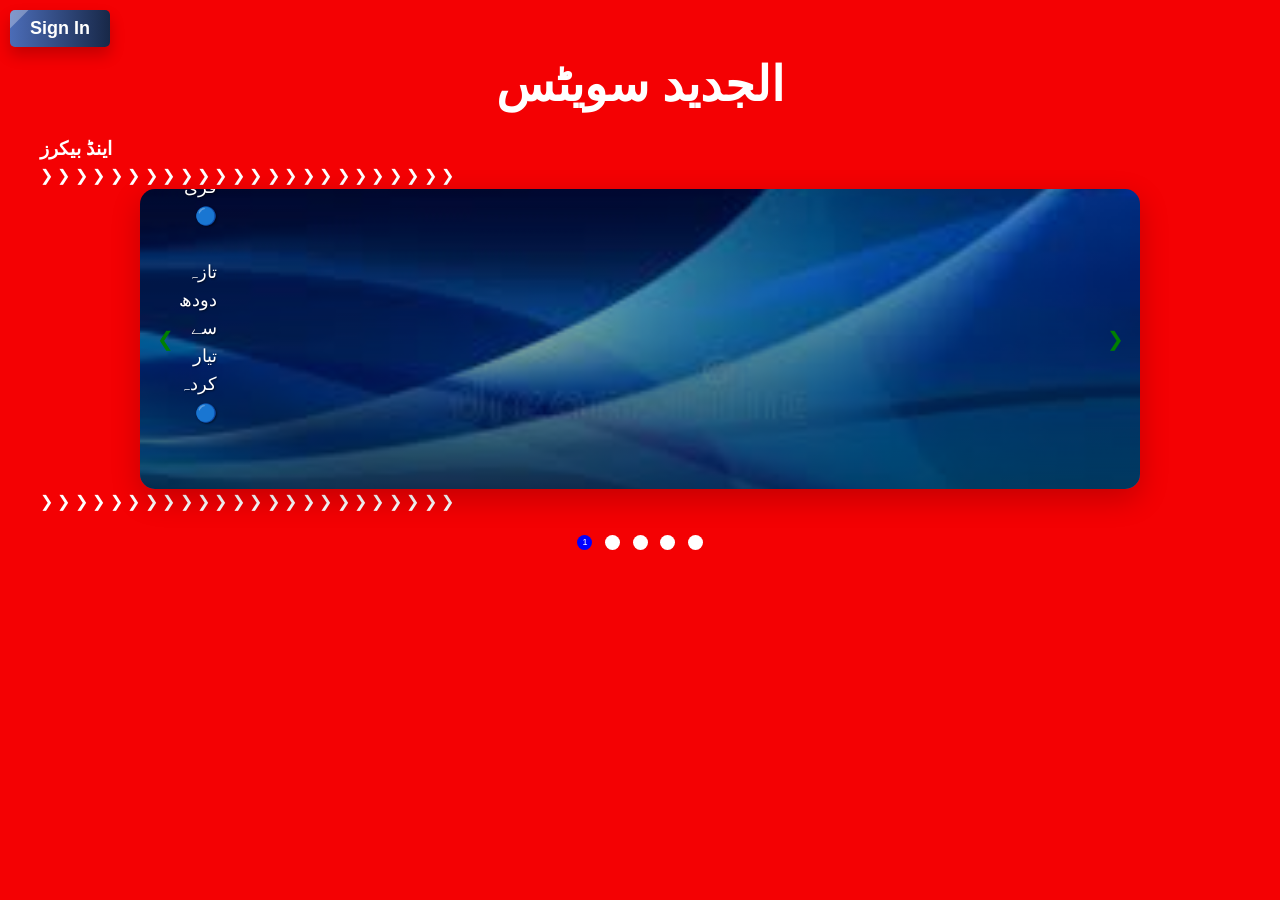
<file: index.html>
<!DOCTYPE html>
<html lang="en">
<head>
    <link rel="stylesheet" href="style.css">

    <meta charset="UTF-8">
    <meta name="viewport" content="width=device-width, initial-scale=1.0">
    <title>slide-show</title>
   

    
        
</head>
<body>
   <div>
  <a href="signin.html"><button class="sign-in-btn">Sign In</button>
</a> 
     </div>  
  <div class="container">
        <h1>الجدید سویٹس</h1>
        <h3>اینڈ بیکرز</h3>
        <div class="gugu">
      <!-- یہ کوڈ انڈیکیٹر بناتا ہے -->
    &#10095;
    &#10095;
    &#10095;
    &#10095;
    &#10095;
    &#10095;
    &#10095;
    &#10095;
    &#10095;
    &#10095;
    &#10095;
    &#10095;
    &#10095;
    &#10095;
    &#10095;
    &#10095;
    &#10095;
    &#10095;
    &#10095;
    &#10095;
    &#10095;
    &#10095;
    &#10095;
    &#10095;
    </div>

        
        <div class="slideshow-container">
            <div class="slides">
                <!-- Slide 1 -->
                <div class="slide">
                    <img src="data-1.jpeg" alt="Classic White Sneakers" class="slide-image">
                    <div class="slide-content">
                        <h2 class="slide-title-1">حافظ عامر کی برفی</h2>
                        <p class="slide-description"> شوگر فری 🔵</br></br>تازہ دودھ سے تیار کردہ 🔵</p>
                        <div class="slide-price">Rs. 1200 </div>
                    </div>
                </div>
                
                <!-- Slide 2 -->
                <div class="slide">
                    <img src="data-2.jpeg" alt="Running Shoes" class="slide-image">
                    <div class="slide-content">
                        <h2 class="slide-title-2">دیسی گھی کے لڈو</h2>
                        <p class="slide-description">
                            موتی چور لڈو 🔵 </br></br> بیسن سے تیار کردہ 🔵</p>
                        <div class="slide-price">Rs. 1000</div>
                    </div>
                </div>
                
                <!-- Slide 3 -->
                <div class="slide">
                    <img src="data-3.jpeg" alt="Formal Leather Shoes" class="slide-image">
                    <div class="slide-content">
                        <h2 class="slide-title-3">
                         آلو کے چپس</h2>
                        <p class="slide-description"> 
                             تازہ آلو 🔵</br ></br> روزانہ تازہ آئل 🔵</p>
                        <div class="slide-price">Rs. 600</div>
                    </div>
                </div>
                
                <!-- Slide 4 -->
                <div class="slide">
                    <img src="data-4.jpeg" alt="Casual Slip-Ons" class="slide-image">
                    <div class="slide-content">
                        <h2 class="slide-title-4">برگر</h2>
                        <p class="slide-description"> 🍰 🥧 تازہ ڈبل روٹی  🔵</br></br> 🥚 🥚 دیسی انڈوں سے  تیار کرد 🔵 </p>
                        <div class="slide-price">Rs. 100</div>
                    </div>
                </div>
                
                <!-- Slide 5 -->
                <div class="slide">
                    <img src="data-5.jpeg" alt="Basketball Shoes" class="slide-image">
                    <div class="slide-content">
                        <h2 class="slide-title-5">(قیمہ والے)سموسے</h2>
                        <p class="slide-description"> بڑا سائز 🔵  </br></br> گرم اور کرارے 🔵 </p>
                        <div class="slide-price">Rs. 60</div>
                    </div>
                </div>
            </div>
            
            <!-- Navigation buttons -->
           <button class="prev">&#10094;</button>
            <button class="next">&#10095;
                            <button>                      
        </div>
  <div class="gugu"> 
    &#10095;
    &#10095;
    &#10095;
    &#10095;
    &#10095;
    &#10095;
    &#10095;
    &#10095;
    &#10095;
    &#10095;
    &#10095;
    &#10095;
    &#10095;
    &#10095;
    &#10095;
    &#10095;
    &#10095;
    &#10095;
    &#10095;
    &#10095;
    &#10095;
    &#10095;
    &#10095;
    &#10095;
</div>
        
        <!-- Dots indicator -->
        <div class="dots-container">
            <span class="dot active" data-slide="1">1</span>
            <span class="dot" data-slide="2">2</span>
            <span class="dot" data-slide="3">3</span>
            <span class="dot" data-slide="4">4</span>
            <span class="dot" data-slide="5">5</span>
        </div>
    </div>
  

    <script>
        document.addEventListener('DOMContentLoaded', function() {
            const slides = document.querySelector('.slides');
            const slideItems = document.querySelectorAll('.slide');
           const prevBtn = document.querySelector('.prev');
            const nextBtn = document.querySelector('.next');
            
           const dots = document.querySelectorAll('.dot');
            
            let currentSlide = 0;
            const totalSlides = slideItems.length;
            
            // Initialize slideshow
            function initSlideshow() {
                updateSlideshow();
                
                // Auto advance slides every 8 seconds
                setInterval(() => {
                    nextSlide();
                }, 5000);
            }
            
            // Update slideshow display
            function updateSlideshow() {
                slides.style.transform = `translateX(-${currentSlide * 100}%)`;
                
                // Update active dot
                dots.forEach((dot, index) => {
                    dot.classList.toggle('active', index === currentSlide);
                });
            }
            
            // Go to next slide
            function nextSlide() {
                currentSlide = (currentSlide + 1) % totalSlides;
                updateSlideshow();
            }
            
            // Go to previous slide
            function prevSlide() {
                currentSlide = (currentSlide - 1 + totalSlides) % totalSlides;
                updateSlideshow();
            }
            
            // Go to specific slide
            function goToSlide(slideIndex) {
                currentSlide = slideIndex;
                updateSlideshow();
            }
            
            // Event listeners
            prevBtn.addEventListener('click', prevSlide);
            nextBtn.addEventListener('click', nextSlide);
            
            dots.forEach(dot => {
                dot.addEventListener('click', function() {
                    const slideIndex = parseInt(this.getAttribute('data-slide'));
                    goToSlide(slideIndex);
                });
            });
            
            // Initialize the slideshow
            initSlideshow();
        });
    </script>
</body>
</html>
</file>
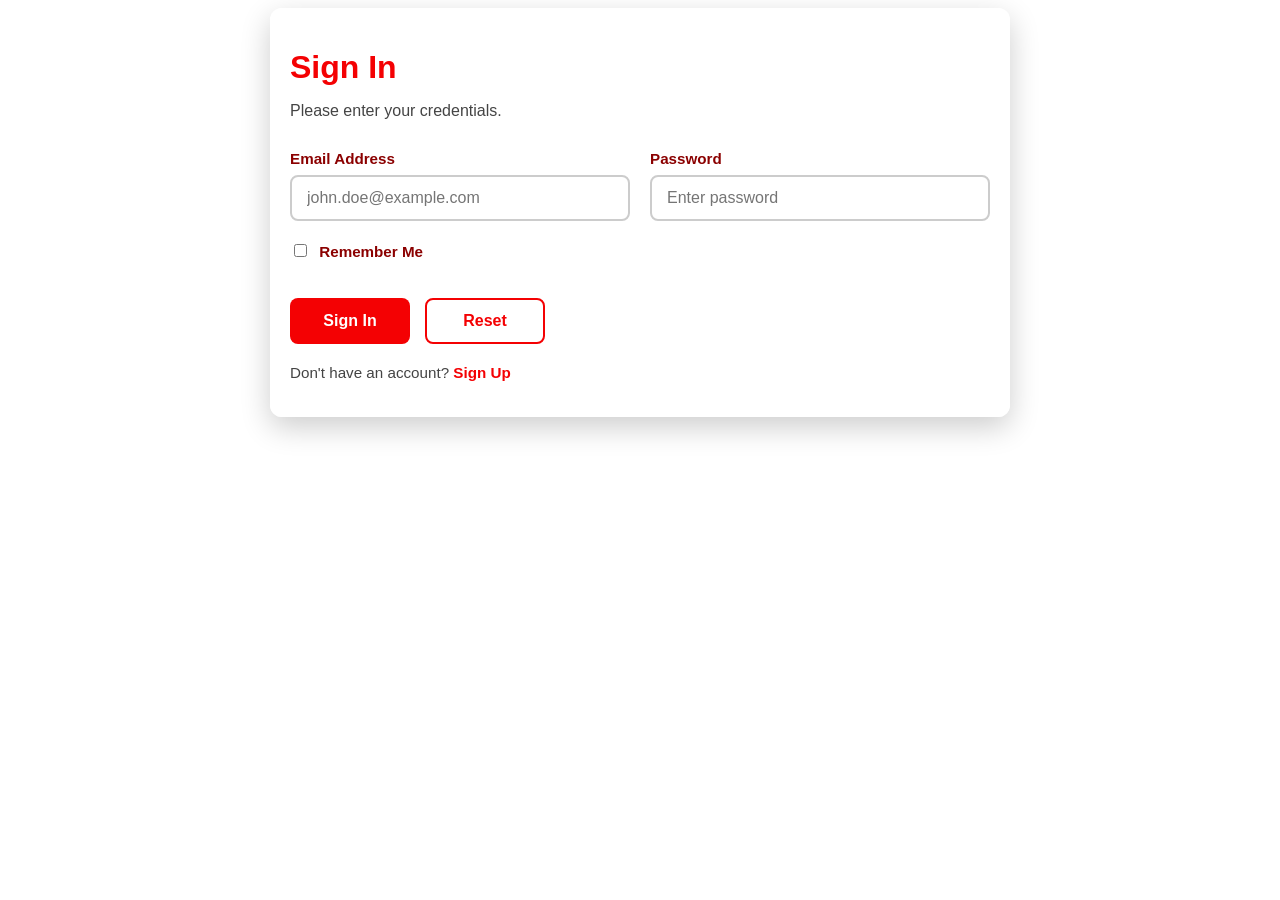
<file: signin.html>
<!DOCTYPE html>
<html lang="en">
<head>
  <meta charset="UTF-8">
  <meta name="viewport" content="width=device-width, initial-scale=1.0">
  <title>Sign In</title>
  <link rel="stylesheet" href="https://cdnjs.cloudflare.com/ajax/libs/font-awesome/6.4.0/css/all.min.css">
  <link rel="stylesheet" href="signin.css">
</head>
<body>

  <form class="form-root" action="#" method="post">

    <!-- Header -->
    <div class="form-header">
      <h1>Sign In</h1>
      <p>Please enter your credentials.</p>
    </div>

    <!-- Form Fields -->
    <div class="form-grid columns-1">

      <!-- Email -->
      <div class="form-field">
        <label for="email">Email Address</label>
        <input type="email" id="email" name="email" class="input" placeholder="john.doe@example.com" required>
      </div>

      <!-- Password -->
      <div class="form-field">
        <label for="password">Password</label>
        <input type="password" id="password" name="password" class="input" placeholder="Enter password" required>
      </div>

      <!-- Remember Me -->
      <div class="form-field">
        <label class="checkbox">
          <input type="checkbox" name="remember"> Remember Me
        </label>
      </div>

    </div> <!-- end grid -->

    <!-- Actions -->
    <div class="form-actions">
      <button type="submit" class="btn btn-primary">Sign In</button>
      <button type="reset" class="btn btn-ghost">Reset</button>
    </div>

    <!-- Footer Link -->
    <p class="form-footer">Don't have an account?
<a href="signup.html">Sign Up</a>
    </p>

  </form>

</body>
</html>
</file>
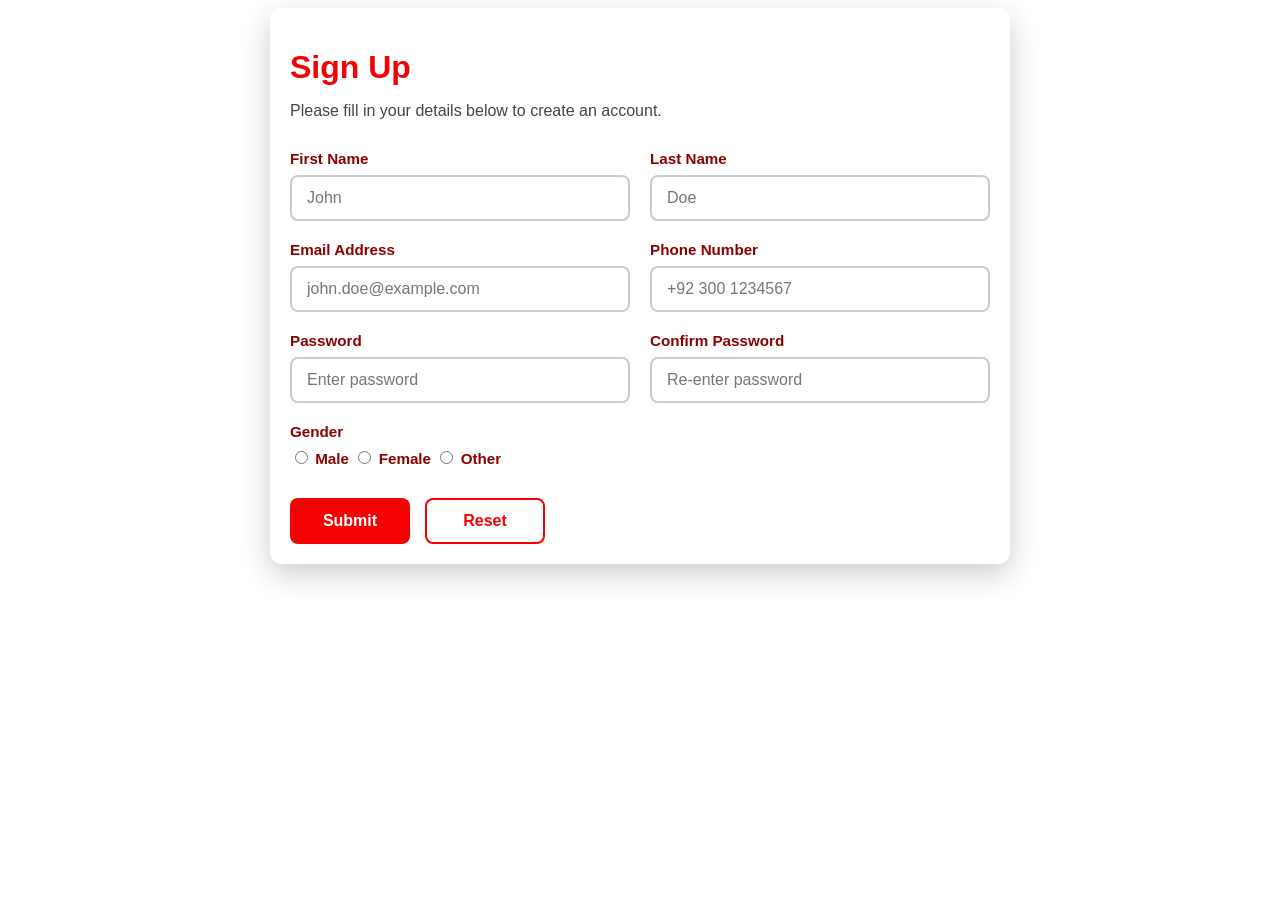
<file: signup.html>
<!DOCTYPE html>
<html lang="en">
<head>
  <meta charset="UTF-8">
  <meta name="viewport" content="width=device-width, initial-scale=1.0">
  <title>Modern Form</title>
  <link rel="stylesheet" href="https://cdnjs.cloudflare.com/ajax/libs/font-awesome/6.4.0/css/all.min.css">
  
  <link rel="stylesheet" href="signin.css">
</head>
<body>

  <form class="form-root" action="#" method="post">

    <!-- Header -->
    <div class="form-header">
      <h1>Sign Up</h1>
      <p>Please fill in your details below to create an account.</p>
    </div>

    <!-- Form Grid -->
    <div class="form-grid columns-2">

      <!-- First Name -->
      <div class="form-field">
        <label for="firstName">First Name</label>
        <input type="text" id="firstName" name="firstName" class="input" placeholder="John" required>
      </div>

      <!-- Last Name -->
      <div class="form-field">
        <label for="lastName">Last Name</label>
        <input type="text" id="lastName" name="lastName" class="input" placeholder="Doe" required>
      </div>

      <!-- Email -->
      <div class="form-field">
        <label for="email">Email Address</label>
        <input type="email" id="email" name="email" class="input" placeholder="john.doe@example.com" required>
      </div>

      <!-- Phone -->
      <div class="form-field">
        <label for="phone">Phone Number</label>
        <input type="tel" id="phone" name="phone" class="input" placeholder="+92 300 1234567">
      </div>

      <!-- Password -->
      <div class="form-field">
        <label for="password">Password</label>
        <input type="password" id="password" name="password" class="input" placeholder="Enter password" required>
      </div>

      <!-- Confirm Password -->
      <div class="form-field">
        <label for="confirmPassword">Confirm Password</label>
        <input type="password" id="confirmPassword" name="confirmPassword" class="input" placeholder="Re-enter password" required>
      </div>

      <!-- Gender -->
      <div class="form-field">
        <label>Gender</label>
        <div class="field-row">
          <label class="radio"><input type="radio" name="gender" value="male" required> Male</label>
          <label class="radio"><input type="radio" name="gender" value="female"> Female</label>
          <label class="radio"><input type="radio" name="gender" value="other"> Other</label>
        </div>
      </div>

      

    </div> <!-- end grid -->

    <!-- Actions -->
    <div class="form-actions">
      <button type="submit" class="btn btn-primary">Submit</button>
      <button type="reset" class="btn btn-ghost">Reset</button>
    </div>

  </form>

</body>
</html>
</file>
<file: style.css>
select { appearance: none; -webkit-appearance: none; -moz-appearance: none; background: white; border: 1px solid #ccc; padding: 10px; width: 150px; background-image: linear-gradient(45deg, transparent 50%, black 50%), linear-gradient(135deg, black 50%, transparent 50%); background-position: calc(100% - 15px) center, calc(100% - 10px) center; background-size: 5px 5px; background-repeat: no-repeat; }





    
    
        * {
            margin: 0;
            padding: 0;
            box-sizing: border-box;
            font-family: 'Segoe UI', Tahoma, Geneva, Verdana, sans-serif;
        }

        :root {
            --primary: #f40103; /* Coca-Cola Red */
            --secondary: #8B0000; /* Dark Red */
            --accent: #D4AF37; /* Gold accent */
            --light: #f8f8f8;
            --dark: #2c3e50;
            --success: #2ecc71;
            --warning: #f39c12;
        }

         /* Basic button styling */
.sign-in-btn {
    background: linear-gradient(90deg, #4b6cb7, #182848); /* Modern gradient */
    color: white;
    font-size: 18px;
    font-weight: 600;
    padding: 8px 20px;
    border: none;
    border-radius: 5px; /* Rounded pill shape */
    cursor: pointer;
    box-shadow: 0 8px 15px rgba(0,0,0,0.2);
    transition: all 0.3s ease;
    position: relative;
    overflow: hidden;
}

/* Hover effect */
.sign-in-btn:hover {
    transform: translateY(-3px);
    box-shadow: 0 12px 20px rgba(0,0,0,0.3);
}

/* Animated ripple effect on click */
.sign-in-btn:after {
    content: "";
    position: absolute;
    width: 100%;
    height: 100%;
    top: 0;
    left: -100%;
    background: rgba(255,255,255,0.3);
    transform: skewX(-45deg);
    transition: all 0.5s;
}

.sign-in-btn:hover:after {
    left: 200%;
}


        body {
            background-color: var(--primary);
            color: white;
            line-height: 1.6;
/*سلائیڈ شو کا سائز چھوٹا ہوتا ہے اس سے*/
            padding: 10px;
        }

        .container {
            max-width: 1200px;
            margin: 0 auto;
        }
        h1 {
            text-align: center;
            margin-bottom: 10px;
            color:offwhite;
            font-size: 2.99rem;
        }






        /* Slideshow Styles */
        .slideshow-container {
            height:300px;
            position: relative;
            max-width: 1000px;
            margin: 0 auto;
            border-radius: 15px;
            overflow: hidden;
            box-shadow: 0 10px 30px rgba(0, 0, 0, 0.2);
        }

        .slides {
            display: flex;
            transition: transform 0.5s ease-in-out;
        }

        .slide {
            
            min-width: 100%;
            position: relative;
        }

        .slide-image {
            width: 100%;
            height: 400px;
            object-fit: cover;
            display: block;
        }

        .slide-content {
            position: absolute;
            bottom: 0;
            left: 0;
            right: 0;
            background: linear-gradient(transparent, rgba(0, 0, 0, 0.7));
            color: white;
            padding: 30px;
        }

        


.slide-title-1 {
            font-size: 2rem;
            text-align: center;
            margin-bottom: 20px;
            text-shadow: 1px 1px 3px rgba(0, 0, 0, 0.5);
        }

.slide-title-2 {
            font-size: 2rem;
            text-align: center;
            margin-bottom: 20px;
            text-shadow: 1px 1px 3px rgba(0, 0, 0, 0.5);
        }

.slide-title-3 {
            font-size: 2rem;
            text-align: center;
            margin-bottom: 20px;
            text-shadow: 1px 1px 3px rgba(0, 0, 0, 0.5);
        }

.slide-title-4 {
            font-size: 2rem;
            text-align: center;
            margin-bottom: 20px;
            text-shadow: 1px 1px 3px rgba(0, 0, 0, 0.5);
        }

.slide-title-5 {
            font-size: 2rem;
            text-align: center;
            margin-bottom: 20px;
            text-shadow: 1px 1px 3px rgba(0, 0, 0, 0.5);
        }


        .slide-description {
            margin-bottom: 10%;
            margin-right: 10%;
            font-size: 1.1rem;
            text-align: right;
            max-width: 5%;
            text-shadow: 1px 1px 2px rgba(0, 0, 0, 0.5);
        }

        .slide-price {
        text-align:left;
            font-size: 1.5rem;
            font-weight: bold;
            color: var(--accent);
            margin-top: 10px;
        }

        /* Navigation Buttons */
        .prev, .next {
            position: absolute;
            top: 50%;
            transform: translateY(-50%);
            background-color: rgba(0, 0, 0, 0);
            color: white;
            border: none;
            padding: 15px;
            cursor: pointer;
            font-size: 20px;
            transition: all 0.3s ease;
            border-radius: 50%;
            width: 50px;
            height: 50px;
            display: flex;
            align-items: center;
            justify-content: center;
        }

     
        .prev:hover, .next:hover 
        
        
        {
          background-color: var(--primary);
        }

        .prev {
            left: 0px;
            color:green;
            padding:0px;
        }

        .next {
            right: 0px;
            color:green;
        }

        /* Dots Indicator */
        .dots-container {
            text-align: center;
            padding: 20px;
            font-size: 9px;
        }

        .dot {
            color:white;
            display: inline-block;
            width: 15px;
            height: 15px;
            margin: 0 5px;
            background-color: white;
            border-radius: 50%;
            cursor: pointer;
            transition: background-color 0.3s ease;
        }

        .dot.active {
            background-color: blue;
        }

        /* Responsive Styles */
        @media (max-width: 768px) {
            .slide-image {
                height: 400px;
            }
            

            
            .slide-description {
                font-size: 1rem;
                max-width: 100%;
            }
            
            .prev, .next {
                width: 40px;
                height: 40px;
                font-size: 16px;
            }
        }

        @media (max-width: 576px) {
            .slide-image {
                height: 300px;
            }
            
            .slide-content {
                padding: 20px;
            }
            
             h2 {
                font-size: 1.3rem;
            }
            
      h3 {
         font-size: 1.8rem;
         text-align: center;
       }      
            
            .gugu {color:black;}
            .puppoo {font-size:120px;}
</file>
<file: signin.css>
/* ---------- Root Variables ---------- */
:root {
    --primary: #f40103;   /* Coca-Cola Red */
    --secondary: #8B0000; /* Dark Red */
    --accent: #D4AF37;    /* Gold */
    --dark: #2c3e50;
    --light: #f8f8f8;
}

/* ---------- Form Container ---------- */
.form-root {
    background: rgba(255, 255, 255, 0.95);
    padding: 20px;
    max-width: 700px;
    margin: 0px auto;
    border-radius: 12px;
    box-shadow: 0 10px 30px rgba(0, 0, 0, 0.2);
    font-family: 'Segoe UI', Tahoma, Geneva, Verdana, sans-serif;
    color: var(--dark);
}

/* ---------- Form Header ---------- */
.form-header h1 {
    color: var(--primary);
    font-size: 2rem;
    margin-bottom: 10px;
}

.form-header p {
    color: #444;
    font-size: 1rem;
    margin-bottom: 30px;
}

/* ---------- Form Grid ---------- */
.form-grid {
    display: grid;
    grid-template-columns: repeat(auto-fit, minmax(250px, 1fr)); /* Match signup */
    gap: 20px;
}

/* ---------- Form Fields ---------- */
.form-field {
    display: flex;
    flex-direction: column;
}

.form-field label {
    margin-bottom: 8px;
    font-weight: 600;
    color: var(--secondary);
    font-size: 0.95rem;
}

.input {
    padding: 12px 15px;       /* Matches signup */
    border: 2px solid #ccc;   
    border-radius: 8px;       
    font-size: 1rem;          
    transition: all 0.3s ease;
    width: 100%;              /* Fill grid column like signup */
    box-sizing: border-box;
}

.input:focus {
    border-color: var(--primary);
    box-shadow: 0 0 0 3px rgba(244, 1, 3, 0.2);
    outline: none;
}

/* ---------- Checkbox ---------- */
.checkbox input {
    margin-right: 8px;
    accent-color: var(--primary);
}

/* ---------- Buttons ---------- */
.form-actions {
    display: flex;
    justify-content: flex-start;
    gap: 15px;
    margin-top: 30px;
    flex-wrap: wrap;
}

.btn {
    padding: 12px 25px;
    font-size: 1rem;
    font-weight: 600;
    border-radius: 8px;
    cursor: pointer;
    transition: all 0.3s ease;
    border: none;
    min-width: 120px;
}

.btn-primary {
    background-color: var(--primary);
    color: white;
}

.btn-primary:hover {
    background-color: var(--secondary);
}

.btn-ghost {
    background-color: transparent;
    color: var(--primary);
    border: 2px solid var(--primary);
}

.btn-ghost:hover {
    background-color: var(--primary);
    color: white;
}

/* ---------- Footer Link ---------- */
.form-footer {
    margin-top: 20px;
    font-size: 0.95rem;
    color: #444;
}

.form-footer a {
    color: var(--primary);
    text-decoration: none;
    font-weight: 600;
}

.form-footer a:hover {
    text-decoration: underline;
}

/* ---------- Responsive ---------- */
@media (max-width: 768px) {
    .form-grid {
        grid-template-columns: 1fr;
    }
    
    .form-actions {
        flex-direction: column;
        align-items: stretch;
    }
}
</file>
